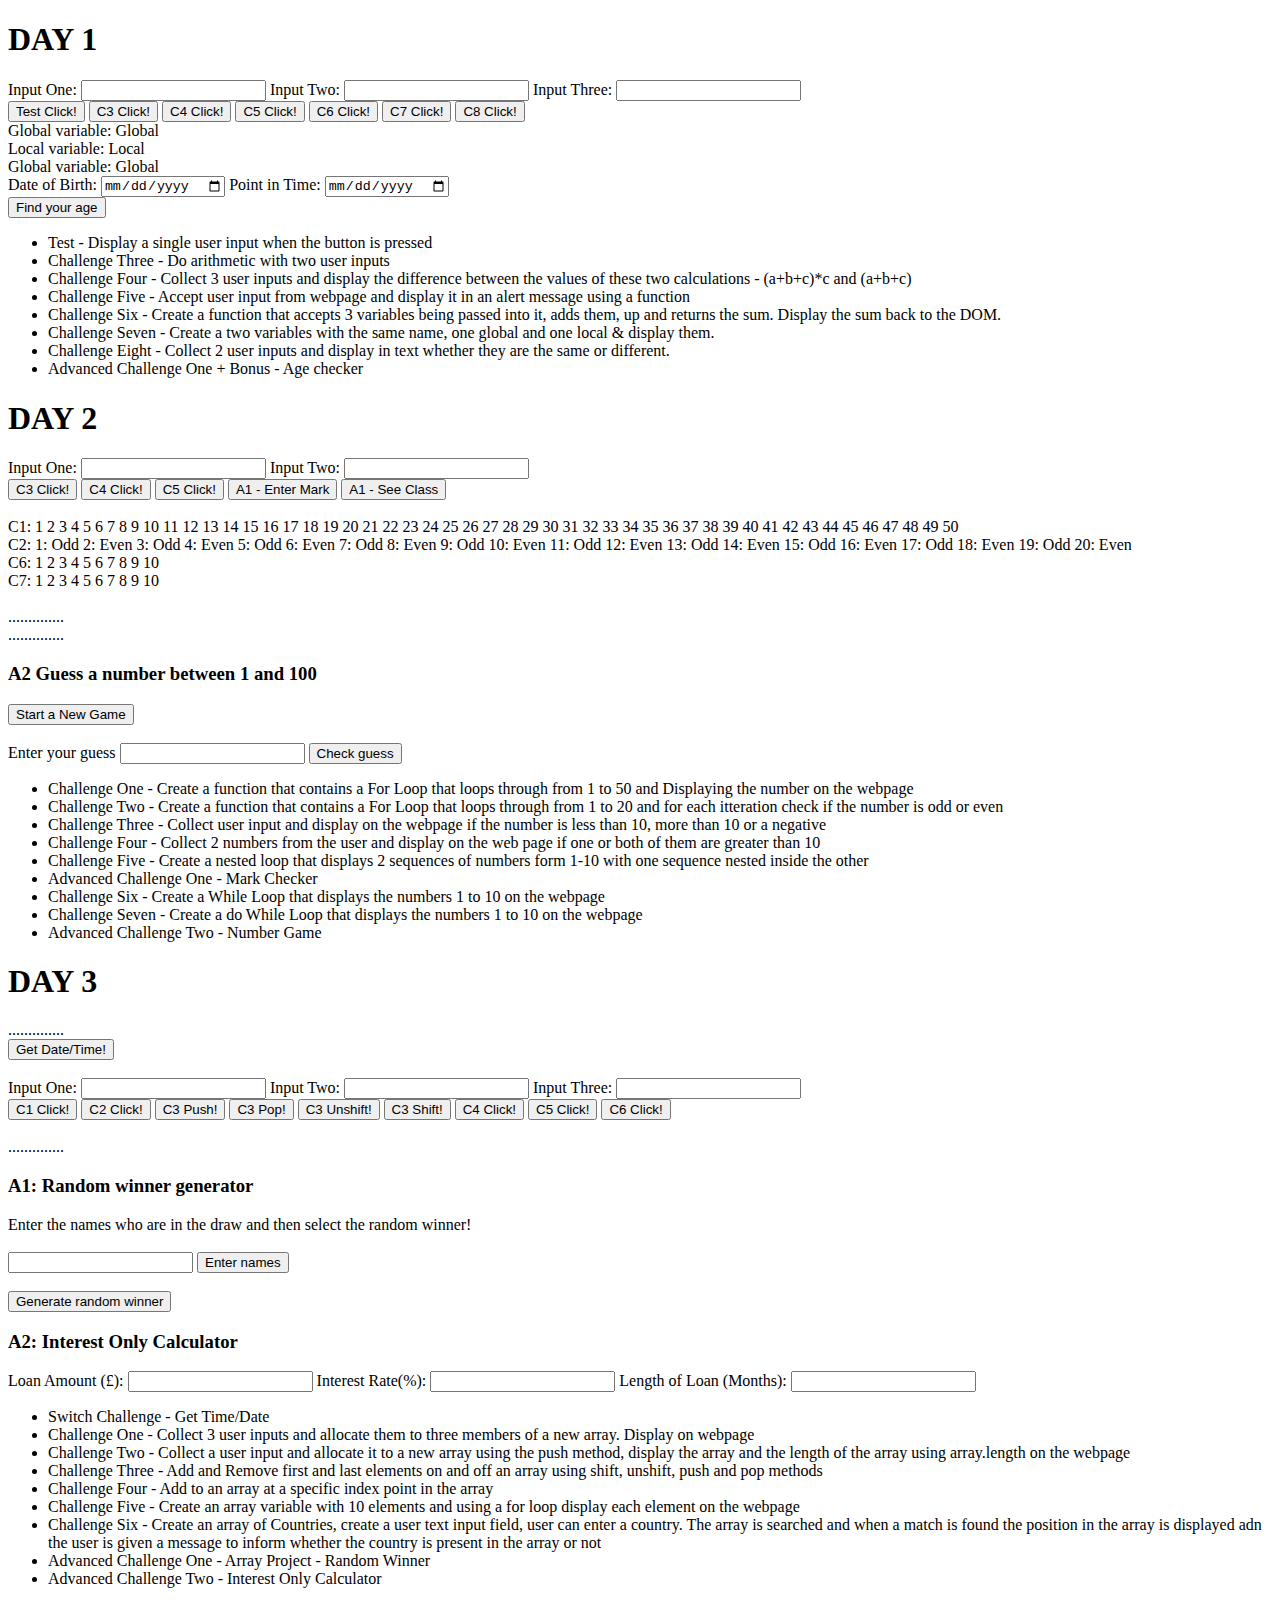
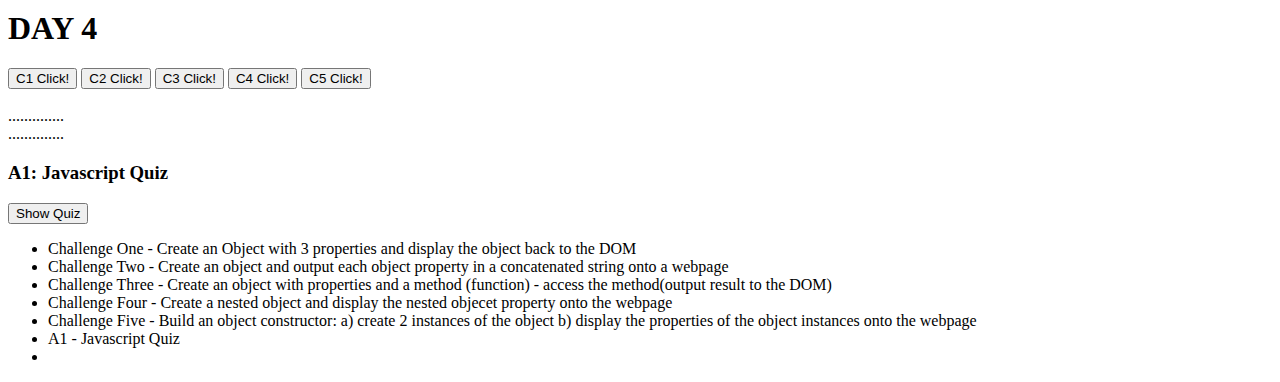
<file: Js/index.html>
<!doctype html>
<html>

<head>
    <title>Js Test</title>

    <meta charset="utf-8" />
    <meta http-equiv="Content-type" content="text/html; charset=utf-8" />
    <meta name="viewport" content="width=device-width, initial-scale=1" />

</head>

<body>
    <div>
        <h1>DAY 1</h1>
        <form>
            Input One:
            <input type="text" id="userInput" /> Input Two:
            <input type="text" id="userInputTwo" /> Input Three:
            <input type="text" id="userInputThree" />

        </form>

        <button id="userInputB1"> Test Click!</button>
        <button id="userInputB2"> C3 Click!</button>
        <button id="userInputB3"> C4 Click!</button>
        <button id="userInputB4"> C5 Click!</button>
        <button id="userInputB5"> C6 Click!</button>
        <button id="userInputB6"> C7 Click!</button>
        <button id="userInputB7"> C8 Click!</button>

        <div id="userInputDis">..............</div>
        <div id="userInputDisTwo">..............</div>
        <div id="userInputDisThree">..............</div>

        <form>
            Date of Birth:
            <input type="date" id="dateOfBirth" /> Point in Time:
            <input type="date" id="otherDate" />
        </form>
        <button id="ageBut"> Find your age</button>
        <div id="ageDis"></div>
        <div id="otherAgeDis"></div>

        <ul>
            <li>Test - Display a single user input when the button is pressed</li>
            <li>Challenge Three - Do arithmetic with two user inputs</li>
            <li>Challenge Four - Collect 3 user inputs and display the difference between the values of these two calculations - (a+b+c)*c and (a+b+c)</li>
            <li>Challenge Five - Accept user input from webpage and display it in an alert message using a function</li>
            <li>Challenge Six - Create a function that accepts 3 variables being passed into it, adds them, up and returns the sum. Display the sum back to the DOM.</li>
            <li>Challenge Seven - Create a two variables with the same name, one global and one local & display them.</li>
            <li>Challenge Eight - Collect 2 user inputs and display in text whether they are the same or different.</li>
            <li>Advanced Challenge One + Bonus - Age checker</li>
        </ul>
    </div>
    <div>
        <h1>DAY 2</h1>

        <form>
            Input One:
            <input type="text" id="userInputFour" /> Input Two:
            <input type="text" id="userInputFive" />
        </form>

        <button id="userInputB8"> C3 Click!</button>
        <button id="userInputB9"> C4 Click!</button>
        <button id="userInputB10"> C5 Click!</button>
        <button id="userInputB11"> A1 - Enter Mark</button>
        <button id="userInputB112"> A1 - See Class</button>
        <br><br>
        <div id="userInputDisFour">C1: </div>
        <div id="userInputDisFive">C2: </div>
        <div id="userInputDisSix">C6: </div>
        <div id="userInputDisSeven">C7: </div>
        <br>
        <div id="userInputDisEight">..............</div>
        <div id="userInputDisNine">..............</div>


        <h3>A2 Guess a number between 1 and 100</h3>
        <button id="startBtn">Start a New Game</button>
        <br><br> Enter your guess <input type="number" id="guess" />
        <button id="btn2">Check guess</button>
        <div><span id="resultGuess"></span></div>
        <div><span id="compareResult"></span></div>


        <ul>
            <li>Challenge One - Create a function that contains a For Loop that loops through from 1 to 50 and Displaying the number on the webpage</li>
            <li>Challenge Two - Create a function that contains a For Loop that loops through from 1 to 20 and for each itteration check if the number is odd or even</li>
            <li>Challenge Three - Collect user input and display on the webpage if the number is less than 10, more than 10 or a negative</li>
            <li>Challenge Four - Collect 2 numbers from the user and display on the web page if one or both of them are greater than 10</li>
            <li>Challenge Five - Create a nested loop that displays 2 sequences of numbers form 1-10 with one sequence nested inside the other</li>
            <li>Advanced Challenge One - Mark Checker</li>
            <li>Challenge Six - Create a While Loop that displays the numbers 1 to 10 on the webpage</li>
            <li>Challenge Seven - Create a do While Loop that displays the numbers 1 to 10 on the webpage</li>
            <li>Advanced Challenge Two - Number Game</li>
        </ul>
    </div>


    <div>
        <h1>DAY 3</h1>
        <div id="userInputDisTen">..............</div>
        <button id="userInputB12"> Get Date/Time!</button>
        <br><br>
        <form>
            Input One:
            <input type="text" id="userInputSix" /> Input Two:
            <input type="text" id="userInputSeven" /> Input Three:
            <input type="text" id="userInputEight" />
        </form>

        <button id="userInputB13"> C1 Click!</button>
        <button id="userInputB14"> C2 Click!</button>
        <button id="userInputB15"> C3 Push!</button>
        <button id="userInputB16"> C3 Pop!</button>
        <button id="userInputB17"> C3 Unshift!</button>
        <button id="userInputB18"> C3 Shift!</button>
        <button id="userInputB19"> C4 Click!</button>
        <button id="userInputB20"> C5 Click!</button>
        <button id="userInputB21"> C6 Click!</button>
        <br><br>
        <div id="userInputDisEleven">..............</div>

        <h3>A1: Random winner generator</h3>
        <div id="userInputDisThirteen"></div>
        <div>Enter the names who are in the draw and then select the random winner!</div><br>
        <input id="userInputNine" type=text/>
        <button id="userInputB22">Enter names</button><br><br>
        <button id="userInputB23">Generate random winner</button>
        <div id="userInputDisTwelve"></div>

        <h3>A2: Interest Only Calculator</h3>
        <form>
            Loan Amount (£):
            <input onkeyup="calculateInterest()" type="number" id="userInputTen" /> Interest Rate(%):
            <input onkeyup="calculateInterest()" type="number" id="userInputEleven" /> Length of Loan (Months):
            <input onkeyup="calculateInterest()" type="number" id="userInputTwelve" />
            <!-- onkeyup will run the function calculate interest everytime a key finishes being active, this allows the calculator to respond in realtime to user inputs -->
        </form>
        <!--         <button id="userInputB24">Calculate Interest</button> Button not required with live input-->
        <div id="userInputDisFourteen"></div>



        <ul>
            <li> Switch Challenge - Get Time/Date</li>
            <li>Challenge One - Collect 3 user inputs and allocate them to three members of a new array. Display on webpage</li>
            <li>Challenge Two - Collect a user input and allocate it to a new array using the push method, display the array and the length of the array using array.length on the webpage</li>
            <li>Challenge Three - Add and Remove first and last elements on and off an array using shift, unshift, push and pop methods</li>
            <li>Challenge Four - Add to an array at a specific index point in the array</li>
            <li>Challenge Five - Create an array variable with 10 elements and using a for loop display each element on the webpage</li>
            <li>Challenge Six - Create an array of Countries, create a user text input field, user can enter a country. The array is searched and when a match is found the position in the array is displayed adn the user is given a message to inform whether the country is present in the array or not</li>
            <li>Advanced Challenge One - Array Project - Random Winner</li>
            <li>Advanced Challenge Two - Interest Only Calculator</li>
        </ul>

    </div>


    <div>
        <h1> DAY 4</h1>
          <button id="userInputB25"> C1 Click!</button>
        <button id="userInputB26"> C2 Click!</button>
        <button id="userInputB27"> C3 Click!</button>
        <button id="userInputB28"> C4 Click!</button>
        <button id="userInputB29"> C5 Click!</button>
        <br><br>
        <div id="userInputDisFifteen">..............</div>
        <div id="userInputDisSixteen">..............</div>

        <h3>A1: Javascript Quiz</h3>
        <button id="quizVisibility"> Show Quiz</button>

        <div id="quiz" style="display: none">
            <div id="userInputDisSeventeenA"></div>
            <div id="userInputDisSeventeenB"></div>
            <div id="userInputDisSeventeenC"></div>
            <div id="userInputDisSeventeenD"></div>
            <div id="userInputDisSeventeenE"></div>
            <form>
                1):
                <input type="number" id="userInputThirteen" /> 2):
                <input type="number" id="userInputFourteen" /> 3):
                <input type="number" id="userInputFifteen" /> 4):
                <input type="number" id="userInputSixteen" /> 5):
                <input type="number" id="userInputSeventeen" />
            </form>
            <button id="userInputB30"> Submit!</button>

            <div id="userInputDisEighteen"></div>
            <div id="userInputDisNineteen"></div>
        </div>

        <ul>
            <li>Challenge One - Create an Object with 3 properties and display the object back to the DOM</li>
            <li>Challenge Two - Create an object and output each object property in a concatenated string onto a webpage</li>
            <li>Challenge Three - Create an object with properties and a method (function) - access the method(output result to the DOM)</li>
            <li>Challenge Four - Create a nested object and display the nested objecet property onto the webpage</li>
            <li>Challenge Five - Build an object constructor: a) create 2 instances of the object b) display the properties of the object instances onto the webpage</li>
            <li>A1 - Javascript Quiz</li>
            <li></li>
        </ul>

    </div>

    <script src="resources/scripts/app.js"></script>
    <!-- Js is put in the body because you want HTML & CSS to load first so they are put in the head, funtcionality can come a little later so Js is put in the body. It might save 1/2 a seconds load time but small savings add up to a large amount of time. Always put it at the bottom  -->
</body>

</html>
</file>
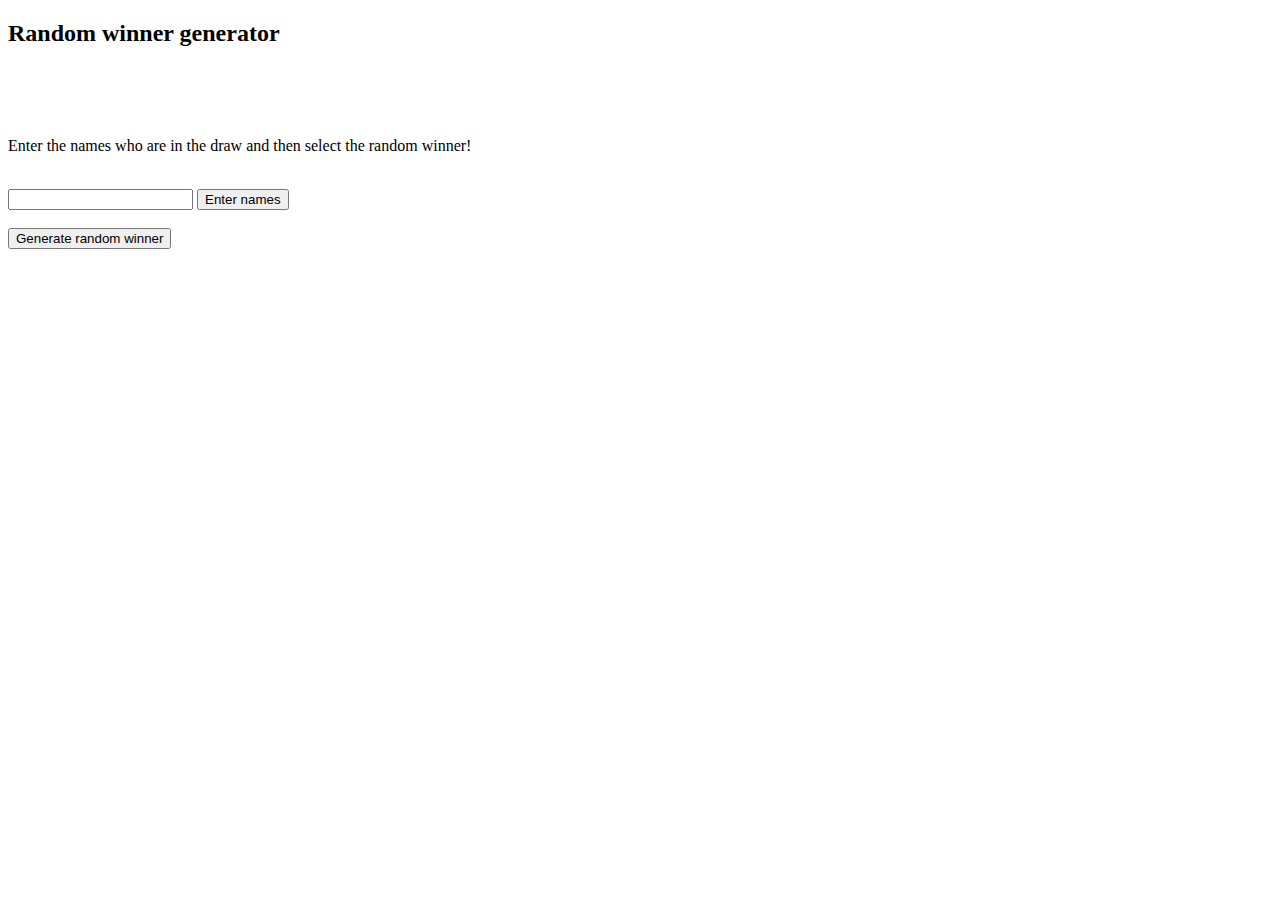
<file: Js/arrayProject/index.html>
<!DOCTYPE html>
<html lang="en">
<head>
  <meta charset="utf-8"/>
  <title> Demo | Responsive Web</title>
  <meta name="viewport" content="width=device-width, minimum-scale=1.0, maximum-scale=1.0" />

    </head>

    <!-- Invoke the function displaydate on webpage load -->
    <body>

        <div id="wrapper">

            <section id="main">
                <!-- display random array item -->
                <span><H2>Random winner generator</H2></span>
                <br>
                 <!-- display random winner in this section -->
                <div id="randomwinner"></div>
            </section>
<br><br>
<div id="inputbox">
<div><p>Enter the names who are in the draw and then select the random winner!</p> </div><br>
<input id="lab19input"  type=text/>
<button id="btn1">Enter names</button><br><br>
<button id="btn2">Generate random winner</button>
</div>

<br><br><br>

<!-- display all current array items -->

 <p id="output1"></p>


</div>


 <script src="master.js"></script>

    </body>
</html>
</file>
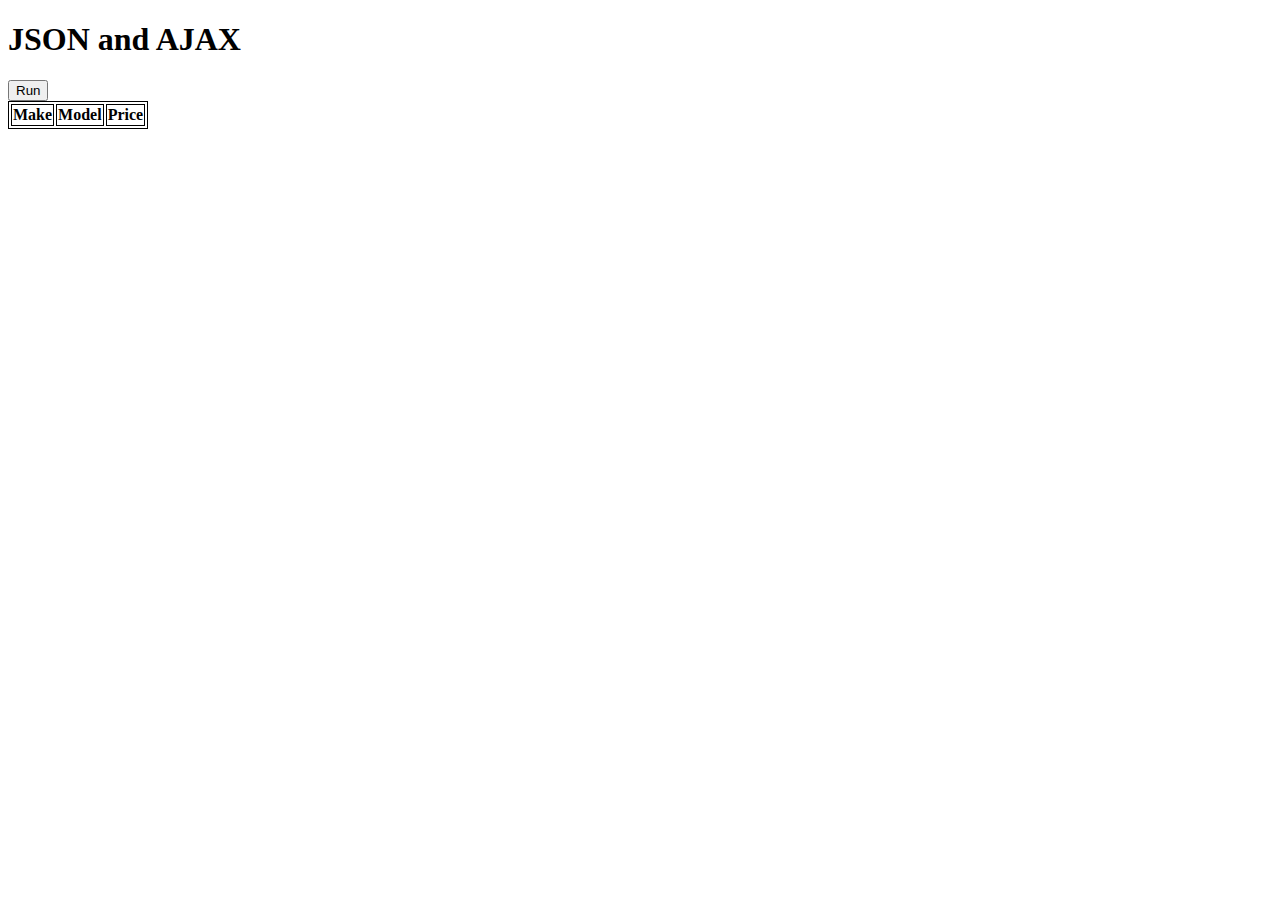
<file: Js/JSONProject/index.html>
<!doctype html>
<html>
<head>
    <title>JSON and AJAX Intro</title>

    <meta charset="utf-8" />
    <meta http-equiv="Content-type" content="text/html; charset=utf-8" />
    <meta name="viewport" content="width=device-width, initial-scale=1" />
     <link rel="stylesheet" type="text/css" href="main.css" />

</head>

<body>

    <h1>JSON and AJAX</h1>
    <button id="userInputB31"> Run </button>

    <div id="userInputDisTwenty">  <table id='carsTable'>
            <thead>
                <tr>
                    <th>Make</th>
                    <th>Model</th>
                    <th>Price</th>
                </tr>
            </thead>
            <tbody></tbody>
        </table></div>


    <script src="master.js"></script>
</body>
</html>
</file>
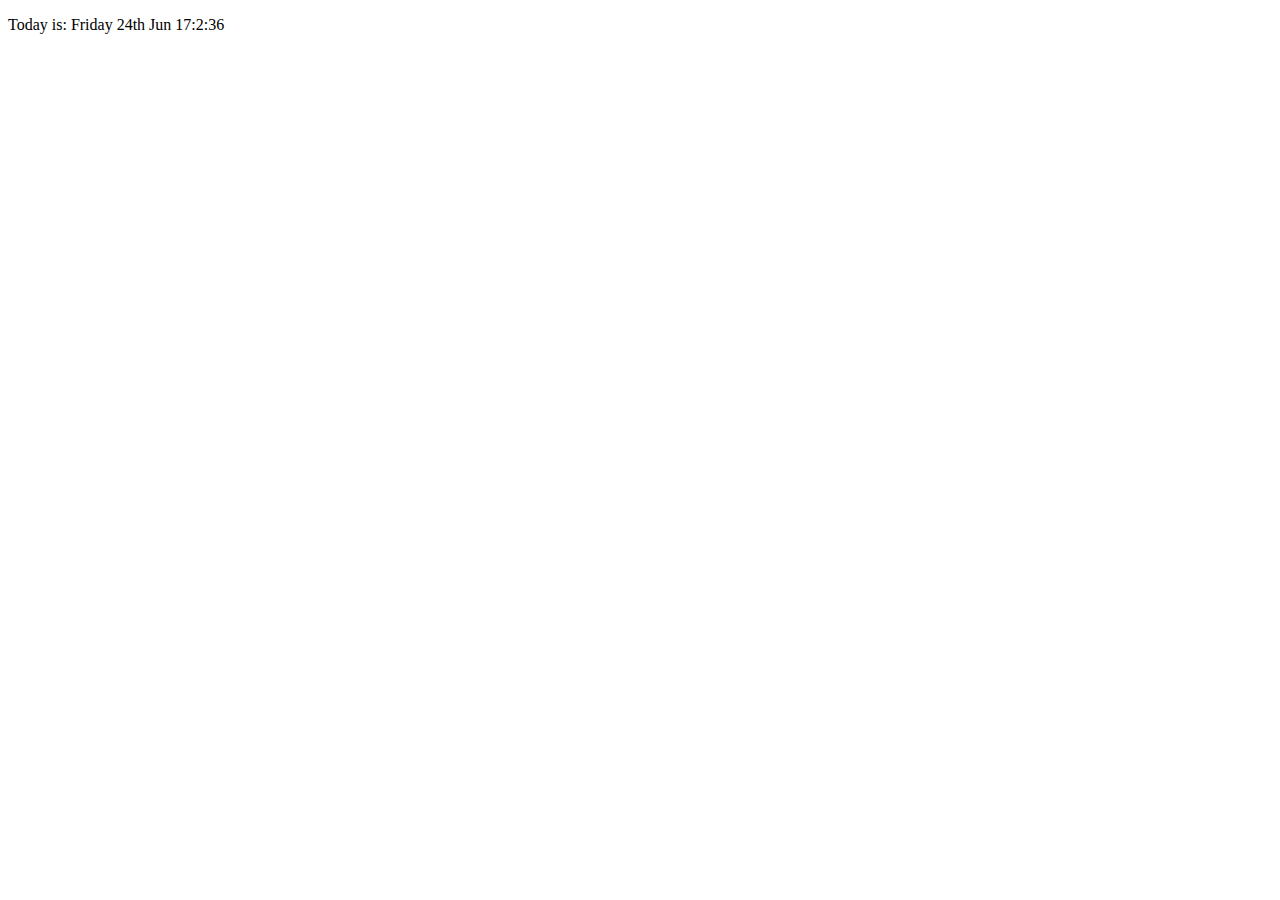
<file: Js/switchCaseProject/index.html>
<!doctype html>
<html>
<head>
    <title>Date and Time</title>

    <meta charset="utf-8" />
    <meta http-equiv="Content-type" content="text/html; charset=utf-8" />
    <meta name="viewport" content="width=device-width, initial-scale=1" />

</head>

<body>

    <p id="display"></p>

<script src="master.js"></script>
</body>
</html>
</file>
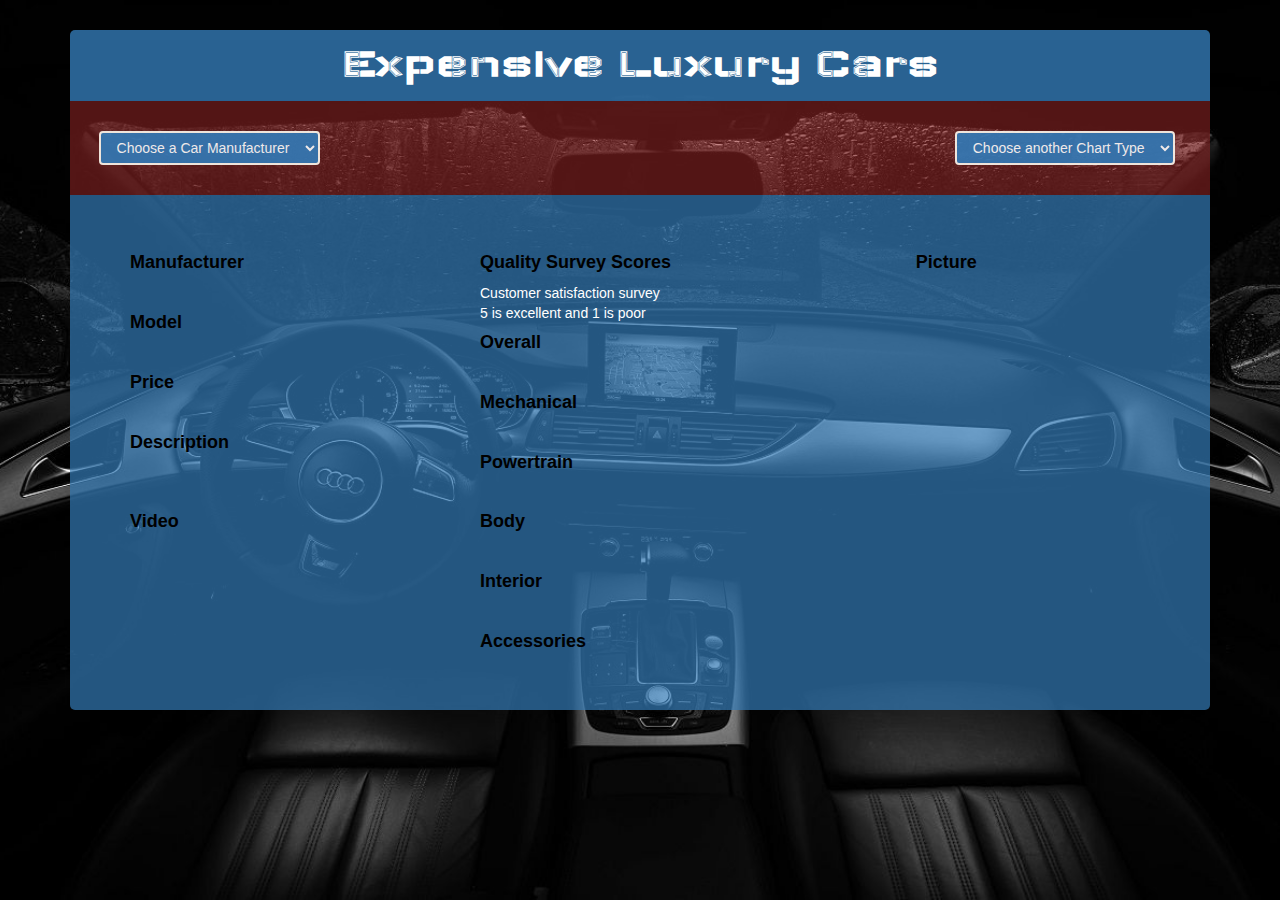
<file: Js/JSONProject/LuxuryCarsLearner/index.html>
<!DOCTYPE html>
<html>
    <head>
        <meta charset="utf-8">
        <meta name="viewport" content="width=device-width, initial-scale=1">
        <title>JSON and AJAX Exercise</title>
        <link href="https://fonts.googleapis.com/css?family=Wallpoet" rel="stylesheet">
        <!-- Bootstrap CDN -->
        <link href="https://maxcdn.bootstrapcdn.com/bootstrap/3.3.6/css/bootstrap.min.css" rel="stylesheet">
        <!-- Font Awesome V4.7.0 -->
        <link rel="stylesheet" type="text/css" href="https://maxcdn.bootstrapcdn.com/font-awesome/4.7.0/css/font-awesome.min.css">
        <link href="myCSS.css" type="text/css" rel="stylesheet" />
    </head>
    <body class="mainPic mainCol">
        <div class="container">
        <div class="jumbotron mainHeading">
        <h1>Expensive Luxury Cars</h1>
        </div>


         <div class="row">
          <div class="col-md-12">
            <div class="jumbotron linkBridge">


         <div class="row">
        <div class="col-md-3">

            <select id="manufacturer"  class="btn btn-primary">
            <option value="">Choose a Car Manufacturer</option>
            <option value="0">Rolls Royce</option>
            <option value="1">Aston Martin</option>
            <option value="2">Bugatti</option>
            <option value="3">Ferrari</option>
            <option value="4">Pagani</option>
            <option value="5">W Motors</option>
            <option value="6">Lamborghini</option>
            <option value="7">Koenigsegg</option>
            <option value="8">Mercedes-Benz</option>

            </select>
        </div>


            <div id="messageAlert" class="col-md-6 warningText">



        </div>


        <div class="col-md-3">

            <select id="survey"  class="btn btn-primary alignR">
            <option value="column">Choose another Chart Type</option>
            <option value="column">Column</option>
            <option value="bar">Bar</option>
            <option value="doughnut">Doughnut</option>
            <option value="line">Line</option>

            </select>

        </div>
        </div>

             </div>
            </div>
            </div>


        <div id="main-content">
            <div class="jumbotron">

            <div class="row">

             <div class="col-md-3"><h4>Manufacturer</h4>

            <div id="manufacturerC" class="data">
            </div>


                 <br>

                 <h4>Model</h4>
                 <div id="modelC" class="data">
                </div>

                 <br>

                 <h4>Price</h4>
                 <div id="priceC" class="data">
                </div>

                 <br>

                 <h4>Description</h4>
                 <div id="descriptionC" class="descriptionC data modalB">
                </div>

                 <br><br>

                 <h4>Video</h4>
                 <div id="videoC" class="imgRotator data">

                </div>
                 <br><br>



                </div>

                <div class="col-md-3 col-md-offset-1" id="muscleContainer"><h4>Quality Survey Scores</h4>

                Customer satisfaction survey<br>
                5 is excellent and 1 is poor<br>


                <h4>Overall</h4>
                 <div id="overallC" class="data">
                </div>

                 <br>

                 <h4>Mechanical</h4>
                 <div id="mechanicalC" class="data">
                </div>

                 <br>

                 <h4>Powertrain</h4>
                 <div id="powertrainC" class="data">
                </div>

                    <br>

                    <h4>Body</h4>
                 <div id="bodyC" class="data">
                </div>

                 <br>

                 <h4>Interior</h4>
                 <div id="interiorC" class="data">
                </div>

                 <br>

                 <h4>Accessories</h4>
                 <div id="accessoriesC" class="data">
                </div>


                </div>



                 <div class="col-md-5 allCentred" id="exercise_pics"><h4>Picture</h4><br><span id="imgC" class="imgRotator data"></span>



                     <ul class="social-footer">

                    </ul>


                <div class="row">
                <div class="col-md-12">
                <div id="chartContainer" class="data chartHolder">

                </div>
                 </div>
                </div>

                </div>

             </div>

            </div>

        </div>


         <div class="modal fade" id="modal1" tabindex="-1" role="dialog" aria-labelledby="myModalLabel" aria-hidden="true">
        <div class="modal-dialog">
            <div class="modal-content modal-popup">
                <button type="button" class="close" data-dismiss="modal">&times;</button>
                <div class="row">
                <div class="col-md-12 modalh3"><h3></h3>
                <hr>
                </div>
                </div>
                <div class="row">

                <h4>Description</h4>
                <div id="fullD" class="col-md-12 modalh4">


                    </div>


                </div>


                <div class="row">
                    <h4>More Info</h4>
                <div id="fullL" class="col-md-12 modalh4">


                    </div>
                    <br><br>
                    <div><button class="btn btn-default btn-lg" type="button"  class="btn btn-default" data-dismiss="modal">Close</button></div>


                </div>


            </div>
        </div>
    </div>


        <script
          src="https://code.jquery.com/jquery-3.2.1.min.js"
          integrity="sha256-hwg4gsxgFZhOsEEamdOYGBf13FyQuiTwlAQgxVSNgt4="
          crossorigin="anonymous">
        </script>
        <script src="https://maxcdn.bootstrapcdn.com/bootstrap/4.0.0/js/bootstrap.min.js"></script>
        <!--<script src="https://maxcdn.bootstrapcdn.com/bootstrap/4.0.0/js/bootstrap.min.js"></script>-->
        <script src="http://canvasjs.com/assets/script/canvasjs.min.js"></script>
        <script src="myScript.js"></script>

        </div>
    </body>


</html>
</file>
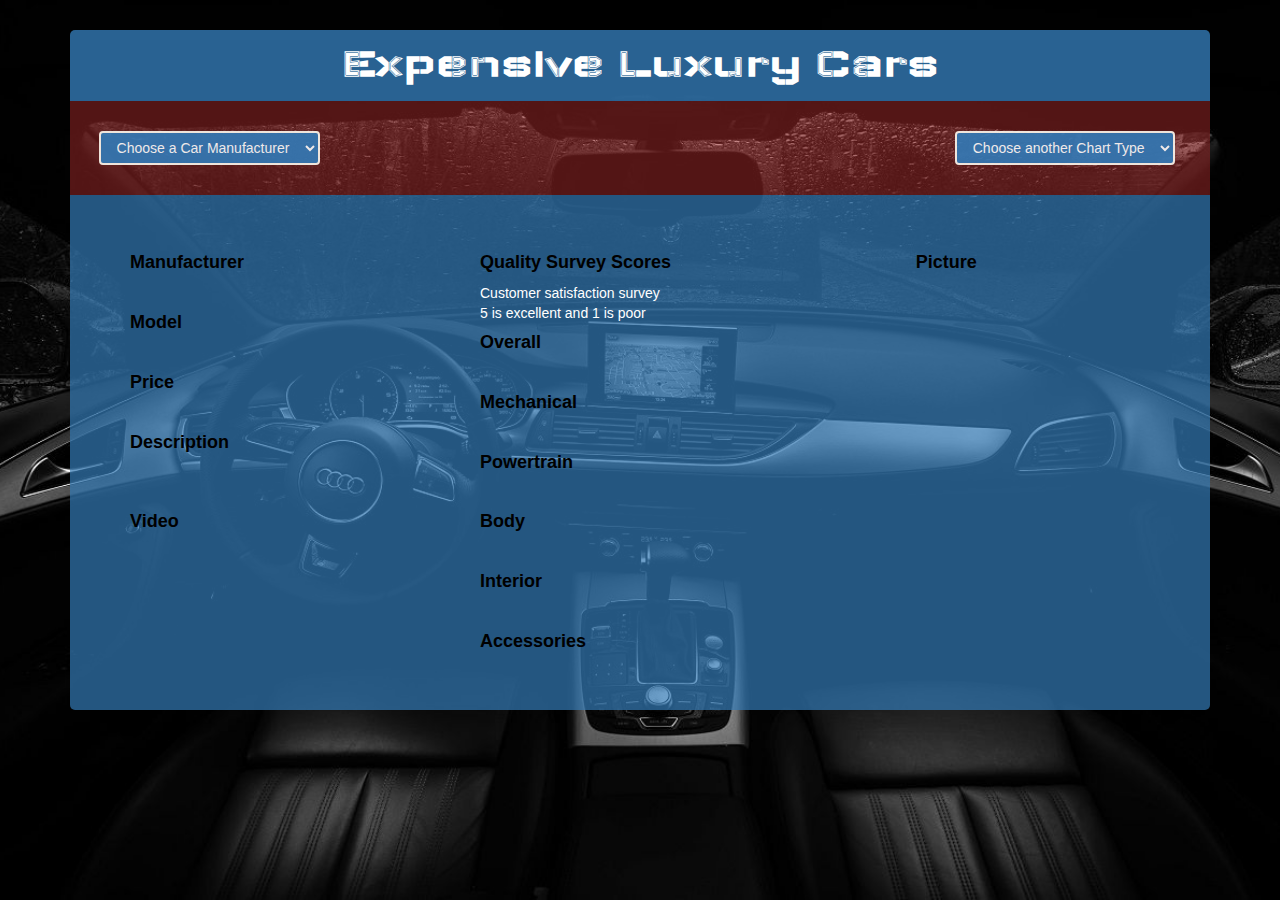
<file: AJAXjsonAPImaster/JSON-AJAX-API-master/JSON-AJAX-API-master/JSON_AJAX_API's_Learner/LuxuryCarsLearner/index.html>
<!DOCTYPE html>
<html>
	<head>
		<meta charset="utf-8">
		<meta name="viewport" content="width=device-width, initial-scale=1">
		<title>JSON and AJAX Exercise</title>
		<link href="https://fonts.googleapis.com/css?family=Wallpoet" rel="stylesheet">
		<!-- Bootstrap CDN -->
		<link href="https://maxcdn.bootstrapcdn.com/bootstrap/3.3.6/css/bootstrap.min.css" rel="stylesheet">
		<!-- Font Awesome V4.7.0 -->
		<link rel="stylesheet" type="text/css" href="https://maxcdn.bootstrapcdn.com/font-awesome/4.7.0/css/font-awesome.min.css">
		<link href="myCSS.css" type="text/css" rel="stylesheet" />
	</head>
	<body class="mainPic mainCol">
		<div class="container">
		<div class="jumbotron mainHeading">
		<h1>Expensive Luxury Cars</h1>
		</div>


		 <div class="row">
		  <div class="col-md-12">
			<div class="jumbotron linkBridge">


		 <div class="row">
		<div class="col-md-3">

			<select id="manufacturer"  class="btn btn-primary">
			<option value="">Choose a Car Manufacturer</option>
			<option value="0">Rolls Royce</option>
			<option value="1">Aston Martin</option>
			<option value="2">Bugatti</option>
			<option value="3">Ferrari</option>
			<option value="4">Pagani</option>
			<option value="5">W Motors</option>
			<option value="6">Lamborghini</option>
			<option value="7">Koenigsegg</option>
			<option value="8">Mercedes-Benz</option>

			</select>

		</div>


			<div id="messageAlert" class="col-md-6 warningText">



		</div>


		<div class="col-md-3">

			<select id="survey"  class="btn btn-primary alignR">
			<option value="column">Choose another Chart Type</option>
			<option value="column">Column</option>
			<option value="bar">Bar</option>
			<option value="doughnut">Doughnut</option>
			<option value="line">Line</option>

			</select>

		</div>
		</div>

			 </div>
			</div>
			</div>


		<div id="main-content">
			<div class="jumbotron">

			<div class="row">

			 <div class="col-md-3"><h4>Manufacturer</h4>

			<div id="manufacturerC" class="data">
			</div>


				 <br>

				 <h4>Model</h4>
				 <div id="modelC" class="data">
				</div>

				 <br>

				 <h4>Price</h4>
				 <div id="priceC" class="data">
				</div>

				 <br>

				 <h4>Description</h4>
				 <div id="descriptionC" class="descriptionC data modalB">
				</div>

				 <br><br>

				 <h4>Video</h4>
				 <div id="videoC" class="imgRotator data">

				</div>
				 <br><br>



				</div>

				<div class="col-md-3 col-md-offset-1" id="muscleContainer"><h4>Quality Survey Scores</h4>

				Customer satisfaction survey<br>
				5 is excellent and 1 is poor<br>


				<h4>Overall</h4>
				 <div id="overallC" class="data">
				</div>

				 <br>

				 <h4>Mechanical</h4>
				 <div id="mechanicalC" class="data">
				</div>

				 <br>

				 <h4>Powertrain</h4>
				 <div id="powertrainC" class="data">
				</div>

					<br>

					<h4>Body</h4>
				 <div id="bodyC" class="data">
				</div>

				 <br>

				 <h4>Interior</h4>
				 <div id="interiorC" class="data">
				</div>

				 <br>

				 <h4>Accessories</h4>
				 <div id="accessoriesC" class="data">
				</div>


				</div>



				 <div class="col-md-5 allCentred" id="exercise_pics"><h4>Picture</h4><br><span id="imgC" class="imgRotator data"></span>



					 <ul class="social-footer">

					</ul>


				<div class="row">
				<div class="col-md-12">
				<div id="chartContainer" class="data chartHolder">

				</div>
				 </div>
				</div>

				</div>

			 </div>

			</div>

		</div>


		 <div class="modal fade" id="modal1" tabindex="-1" role="dialog" aria-labelledby="myModalLabel" aria-hidden="true">
		<div class="modal-dialog">
			<div class="modal-content modal-popup">
				<button type="button" class="close" data-dismiss="modal">&times;</button>
				<div class="row">
				<div class="col-md-12 modalh3"><h3></h3>
				<hr>
				</div> 
				</div>
				<div class="row">

				<h4>Description</h4>
				<div id="fullD" class="col-md-12 modalh4">


					</div>


				</div>


				<div class="row">
					<h4>More Info</h4>
				<div id="fullL" class="col-md-12 modalh4">


					</div>
					<br><br>
					<div><button class="btn btn-default btn-lg" type="button"  class="btn btn-default" data-dismiss="modal">Close</button></div>


				</div>


			</div>
		</div>
	</div>


		<script
		  src="https://code.jquery.com/jquery-3.2.1.min.js"
		  integrity="sha256-hwg4gsxgFZhOsEEamdOYGBf13FyQuiTwlAQgxVSNgt4="
		  crossorigin="anonymous">
		</script>
		<script src="https://maxcdn.bootstrapcdn.com/bootstrap/4.0.0/js/bootstrap.min.js"></script>
		<!--<script src="https://maxcdn.bootstrapcdn.com/bootstrap/4.0.0/js/bootstrap.min.js"></script>-->
		<script src="http://canvasjs.com/assets/script/canvasjs.min.js"></script>
		<script src="myBScript.js"></script>

		</div>
	</body>


</html>
</file>
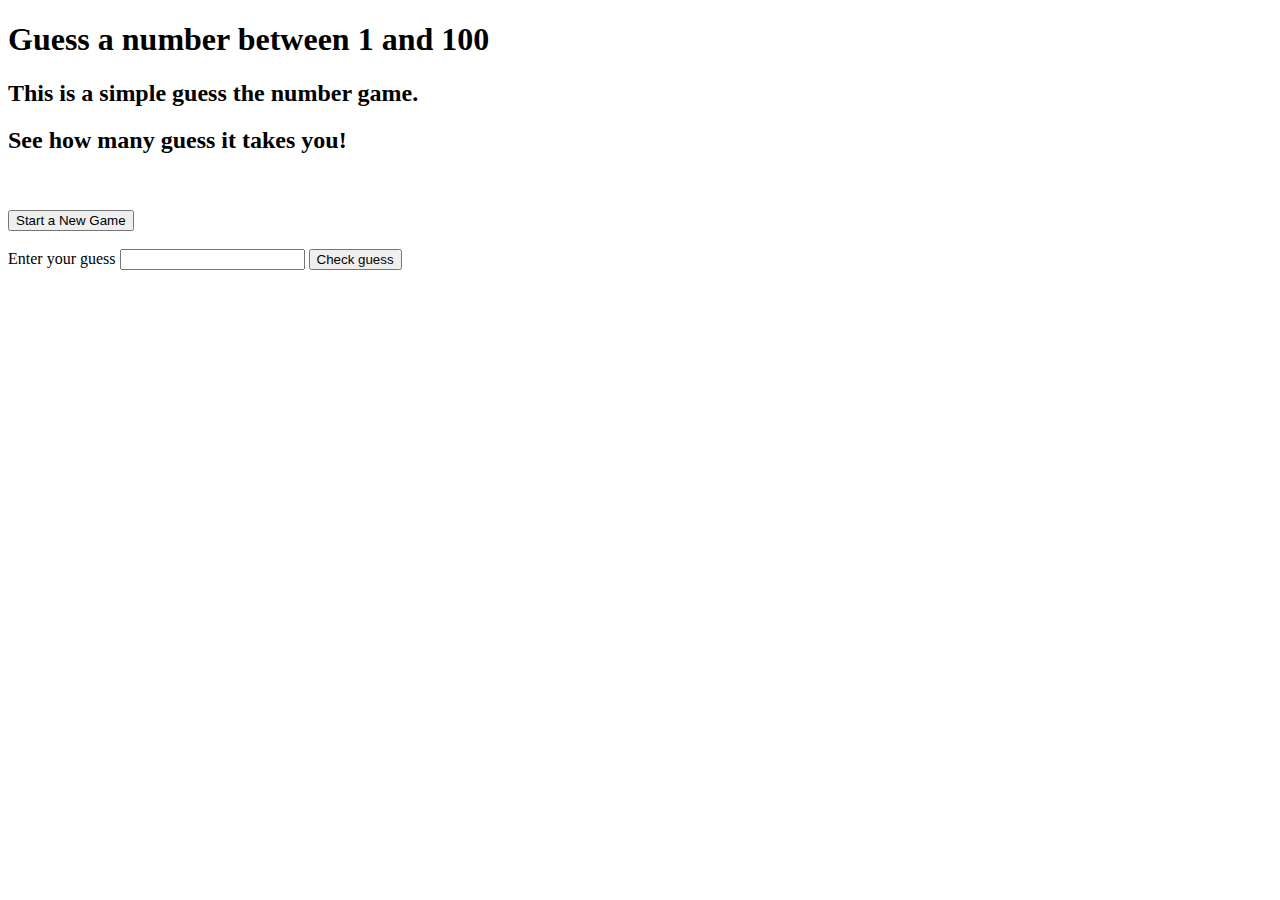
<file: Js/guessNumber.html>
<!DOCTYPE html>

<html lang="en" xmlns="http://www.w3.org/1999/xhtml">
<head>
    <meta charset="utf-8" />
    <title>Guess a number!</title>
<!--    <link rel="stylesheet" type="text/css" href="guess.css">-->
</head>


<body>

    <div id="wrapper">

         <div id="outercontainer">

    <h1>Guess a number between 1 and 100</h1>
    <h2>This is a simple guess the number game.</h2>
    <h2>See how many guess it takes you!</h2>

   <!--
     <div>
     <button id="btn1">Generate random number</button>
    <span id="rnresult"></span>
    </div>
-->


    <br><br>

    <div class="container">
    <div class="guessBox">

    <button id="startBtn">Start a New Game</button>
    <br><br>

    Enter your guess <input type="number" id="guess"/>
    <button id="btn2">Check guess</button>
    </div>


    <div><span id="resultGuess"></span></div>


    <div class="resultBox">
    <div><span id="compareResult"></span></div>
    <div><span id="counterResult"></span></div>
    </div>


</div>



</div>
</div>
    <script  src="resources/scripts/guessNumber.js"></script>

</body>
</html>
</file>
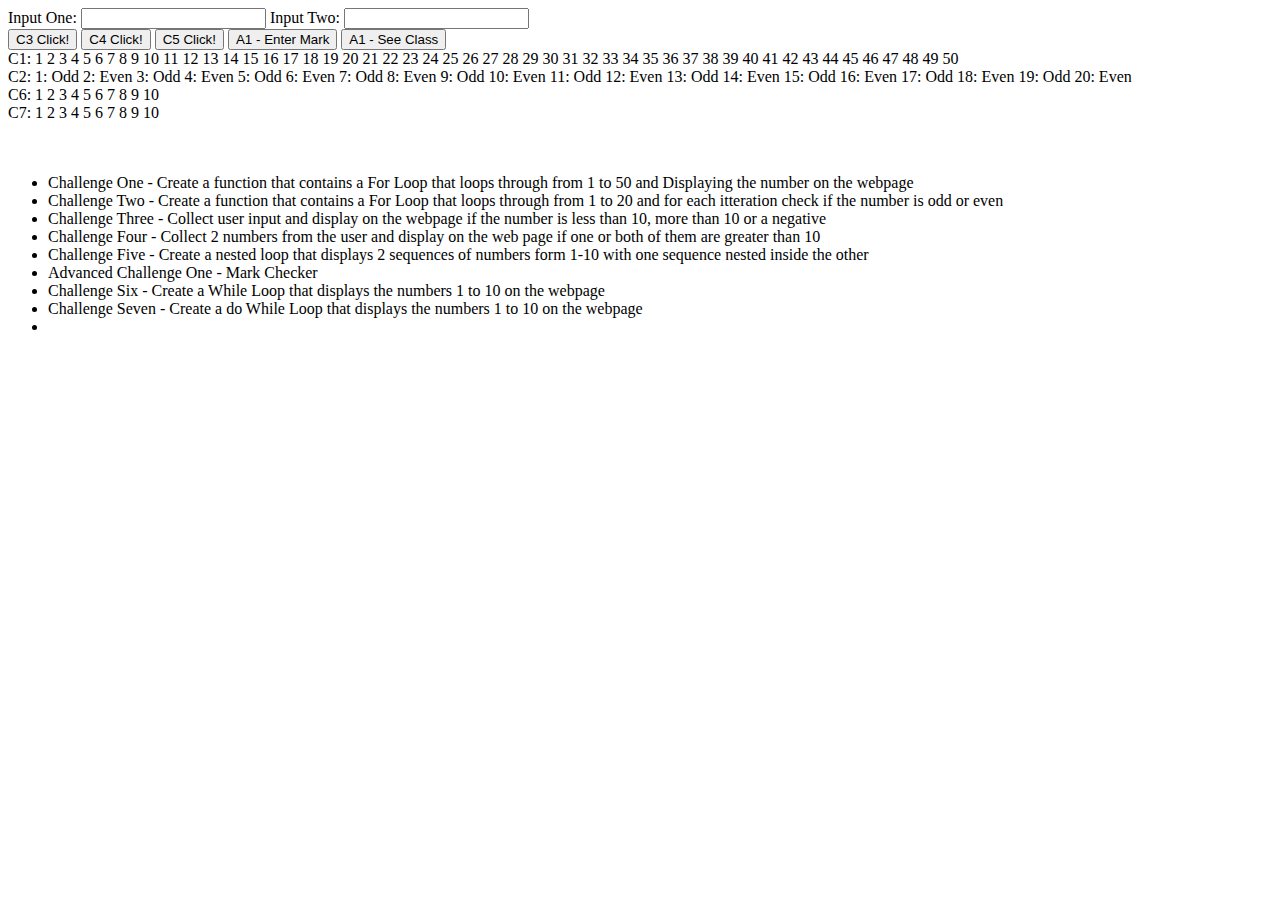
<file: Js/index2.html>
<!doctype html>
<html>
<head>
    <title>Js Test 2</title>

    <meta charset="utf-8" />
    <meta http-equiv="Content-type" content="text/html; charset=utf-8" />
    <meta name="viewport" content="width=device-width, initial-scale=1" />

</head>

<body>

<form>
        Input One:
    <input type="text" id="userInput"/>
       Input Two:
    <input type="text" id="userInputTwo"/>
    </form>

    <button id="userInputB1"> C3 Click!</button>
    <button id="userInputB2"> C4 Click!</button>
    <button id="userInputB3"> C5 Click!</button>
    <button id="userInputB4"> A1 - Enter Mark</button>
    <button id="userInputB42"> A1 - See Class</button>

<div id="userInputDis">C1: </div>
<div id="userInputDis2">C2: </div>
<div id="userInputDis5">C6: </div>
<div id="userInputDis6">C7: </div>
    <br><br>
<div id="userInputDis3"></div>
<div id="userInputDis4"></div>


    <ul>
    <li>Challenge One - Create a function that contains a For Loop that loops through from 1 to 50 and Displaying the number on the webpage</li>
    <li>Challenge Two - Create a function that contains a For Loop that loops through from 1 to 20 and for each itteration check if the number is odd or even</li>
    <li>Challenge Three - Collect user input and display on the webpage if the number is less than 10, more than 10 or a negative</li>
    <li>Challenge Four - Collect 2 numbers from the user and display on the web page if one or both of them are greater than 10</li>
    <li>Challenge Five - Create a nested loop that displays 2 sequences of numbers form 1-10 with one sequence nested inside the other</li>
    <li>Advanced Challenge One - Mark Checker</li>
    <li>Challenge Six - Create a While Loop that displays the numbers 1 to 10 on the webpage</li>
    <li>Challenge Seven - Create a do While Loop that displays the numbers 1 to 10 on the webpage</li>
    <li></li>
    </ul>

<script src="resources/scripts/app2.js"></script>
</body>
</html>
</file>
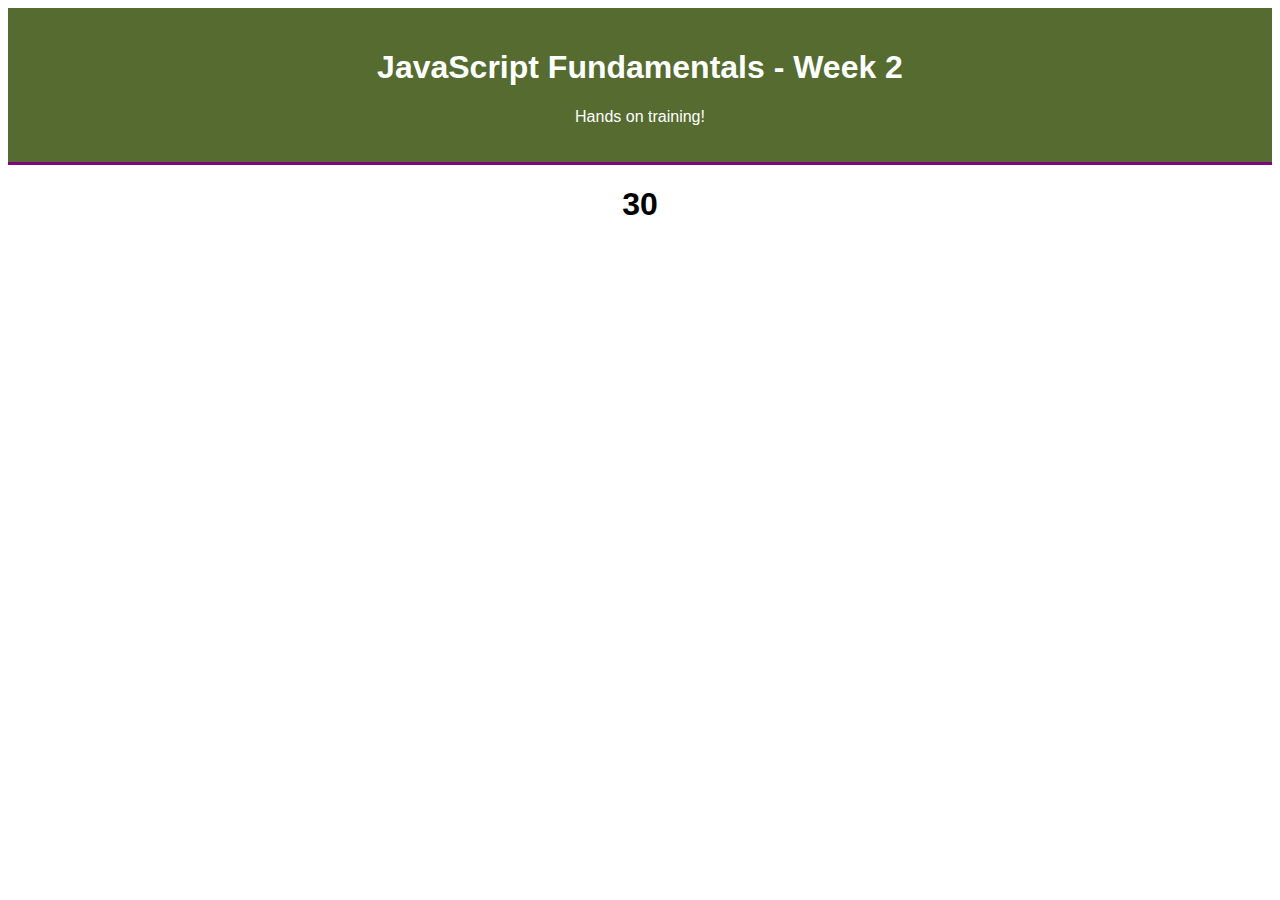
<file: Js/quizOOPLearner/JSPractice/trainingTrainer.html>
<!DOCTYPE html>
<html>

	<head>
		<title>JavaScript Fundamentals</title>
		<link rel="stylesheet" href="trainingTrainer.css">
	</head>
	<body>

		<div class="topHeader">
		<h1>JavaScript Fundamentals - Week 2</h1>
		<p>Hands on training!</p>
		</div>

		<div id="display" class="container">


		</div>

		<script src="oopPractice.js"></script>

	</body>
</html>
</file>
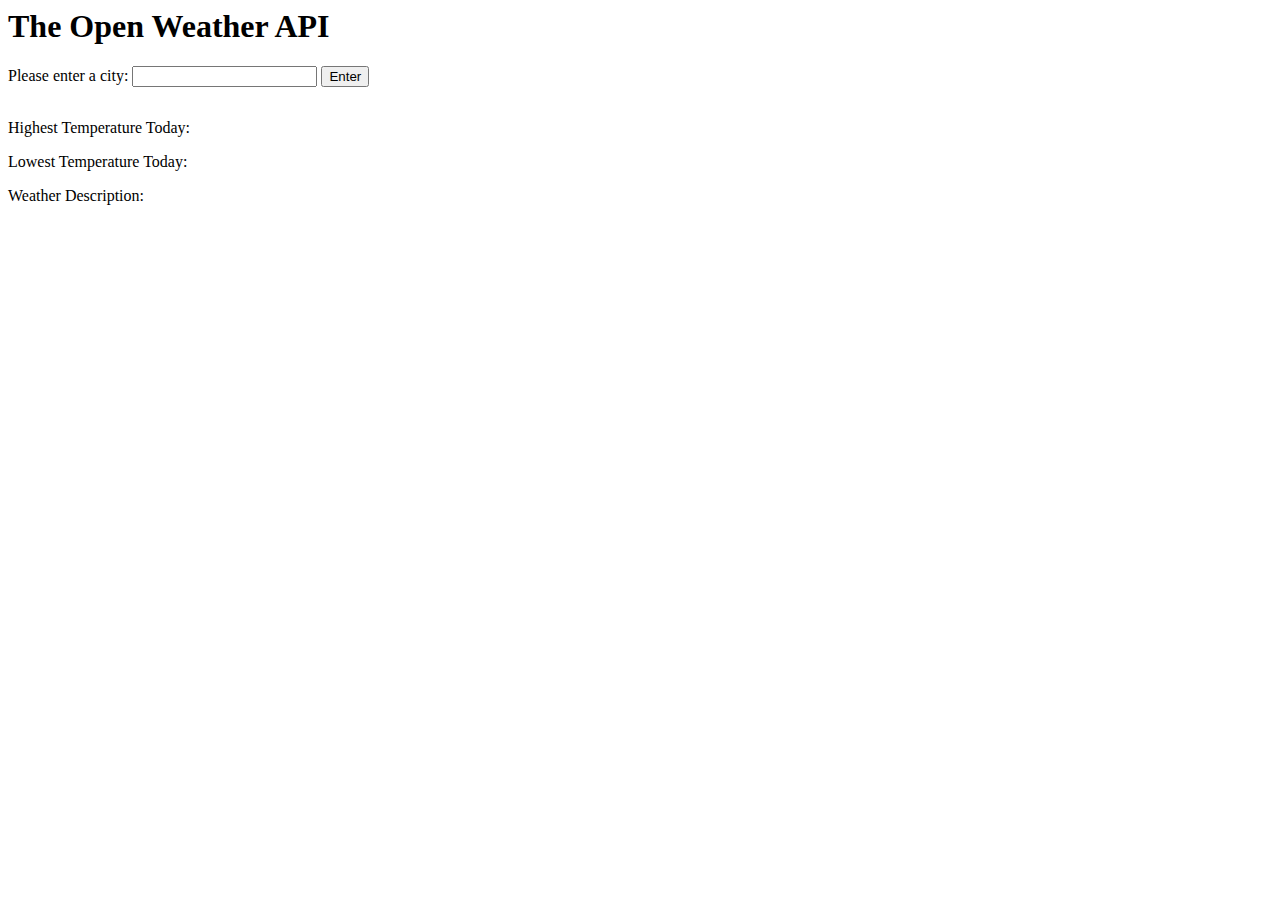
<file: AJAXjsonAPImaster/JSON-AJAX-API-master/JSON-AJAX-API-master/JSON_AJAX_API's_Learner/OpenWeather/weatherAPI.html>
<!DOCTYPE>

<html>
<head>
    
<title>The Open Weather API</title>    

</head>
<body>
    
<h1>The Open Weather API</h1>
    
<p>Please enter a city: <input id="theCity" type="text"> <button id="myButton">Enter</button></p>

<div><img id="imageToday" class="weatherImg"></div>
    
<p>Highest Temperature Today:</p>
<div id="highToday"></div>
    
<p>Lowest Temperature Today:</p>
<div id="lowToday"></div>
 
<p>Weather Description:</p>
<div id="dayDescription"></div>

<br>

    
<script src="myScript.js"></script>
    
</body>
</html>
</file>
<file: Js/JSONProject/main.css>
#carsTable, #carsTable th, #carsTable td {
    border: solid 1px rgb(0,0,0)
}


/*tr:nth-child(odd) {background-color: rgb(162, 33, 33);};*/

/*Interesting, all odd*/
</file>
<file: Js/JSONProject/LuxuryCarsLearner/myCSS.css>
/*My styles for the JSON exercise*/

body {
    color: white;
}

.mainPic {
    background-image: url(./img/mainBG.jpg);
    background-size: cover;
    background-position: center;
    background-attachment: fixed;
}

h1 {
    font-family: 'Wallpoet', cursive;
    font-size: 3em !important;
    padding: 0 0 5px 0;
    margin: 0;
    font-weight: bold;
}

h4 {
    color: black;
    font-weight: bold;
}

.allCentred {
    text-align: center;
}

.btn-primary {
    opacity: 0.9;
    color: white;
    border: 2px solid floralwhite;
    /*color: floralwhite*/
}

.modalB button {
    padding: 10px 19px 10px 19px;
    border: 1px solid #A52A2A !important;

    /* Fallback for web browsers that don't support RGBa */
    background-color: rgb(51,122,183);
    /* RGBa with 0.6 opacity */
    background-color: rgba(51,122,183, 0.9);
    /* For IE 5.5 - 7*/
    filter:progid:DXImageTransform.Microsoft.gradient(startColorstr=#99000000, endColorstr=#99000000);
    /* For IE 8*/
    -ms-filter: "progid:DXImageTransform.Microsoft.gradient(startColorstr=#99000000, endColorstr=#99000000)";


    border-radius: 5px 5px 5px 5px;
    -moz-border-radius: 5px 5px 5px 5px;
    -webkit-border-radius: 5px 5px 5px 5px;

}

.modalB button:hover {
    border: 1px solid floralwhite !important;
    /* Fallback for web browsers that don't support RGBa */
    background-color: rgb(165,42,42);
    /* RGBa with 0.6 opacity */
    background-color: rgba(165,42,42, 0.9);
    /* For IE 5.5 - 7*/
    filter:progid:DXImageTransform.Microsoft.gradient(startColorstr=#99000000, endColorstr=#99000000);
    /* For IE 8*/
    -ms-filter: "progid:DXImageTransform.Microsoft.gradient(startColorstr=#99000000, endColorstr=#99000000)";
}

.modalh4 a {
    color: white;
    text-decoration: none;
}

.modalh4 a:hover {
    color: #A52A2A;
    text-decoration: none;
}

.btn-default {
    color: white;
    /* Fallback for web browsers that don't support RGBa */
    background-color: rgb(165,42,42);
    /* RGBa with 0.6 opacity */
    background-color: rgba(165,42,42, 0.9);
    /* For IE 5.5 - 7*/
    filter:progid:DXImageTransform.Microsoft.gradient(startColorstr=#99000000, endColorstr=#99000000);
    /* For IE 8*/
    -ms-filter: "progid:DXImageTransform.Microsoft.gradient(startColorstr=#99000000, endColorstr=#99000000)";
    border-color: #adadad;
}

.btn-default:hover {
    color: white;
    background-color: rgba(165,42,42, 0.8);
    border-color: #adadad;
}

.modal-popup {
    color: white;
    padding: 45px 60px;
    text-align: left;
    /* Fallback for web browsers that don't support RGBa */
    background-color: rgb(51,122,183);
    /* RGBa with 0.6 opacity */
    background-color: rgba(51,122,183, 0.9);
    /* For IE 5.5 - 7*/
    filter:progid:DXImageTransform.Microsoft.gradient(startColorstr=#99000000, endColorstr=#99000000);
    /* For IE 8*/
    -ms-filter: "progid:DXImageTransform.Microsoft.gradient(startColorstr=#99000000, endColorstr=#99000000)";
}

.jumbotron.linkBridge {
    /*background-color: #A52A2A;*/
    padding: 30px 0 30px 2.5%;
    margin: 0;
    width: 100%;

    border-radius: 0 0 0 0 !important;
    -moz-border-radius: 0 0 0 0 !important;
    -webkit-border-radius: 0 0 0 0 !important;

    /*border: 5px solid rgba(165,42,42, 0.5);*/

    /* Fallback for web browsers that don't support RGBa */
    background-color: rgb(165,42,42);
    /* RGBa with 0.6 opacity */
    background-color: rgba(165,42,42, 0.5);
    /* For IE 5.5 - 7*/
    filter:progid:DXImageTransform.Microsoft.gradient(startColorstr=#99000000, endColorstr=#99000000);
    /* For IE 8*/
    -ms-filter: "progid:DXImageTransform.Microsoft.gradient(startColorstr=#99000000, endColorstr=#99000000)";
}

.data {
    font-size: 1.2em;
    /*margin-left: 5%;*/
}

/*.buttonCentre {
    margin-left: 14%;
}*/

.warningText {
    color: white;
    text-align: center;
    font-size: 1.3em;
    /*background: black;*/
    /*padding-bottom: 5px;*/
    /*opacity: 0.6;*/
    border-radius: 5px 5px 5px 5px;
    -moz-border-radius: 5px 5px 5px 5px;
    -webkit-border-radius: 5px 5px 5px 5px;
}

.descriptionC a {
    color: white !important;
    font-size: 1.2em;
    text-decoration: none;
    /*margin-left: 5%;*/
}

.descriptionC a:hover {
    color: brown !important;
    font-size: 1.2em;
    text-decoration: none;
}


div.jumbotron.mainHeading {
    text-align: center;
    padding: 10px 0 10px 0;
    /*background: #337ab7;*/
    margin-bottom: 0;
    margin: 30px 0 0 0;
    border-radius: 5px 5px 0 0;
    -moz-border-radius: 5px 5px 0 0;
    -webkit-border-radius: 5px 5px 0 0;


    /* Fallback for web browsers that don't support RGBa */
    background-color: rgb(51,122,183);
    /* RGBa with 0.6 opacity */
    background-color: rgba(51,122,183, 0.8);
    /* For IE 5.5 - 7*/
    filter:progid:DXImageTransform.Microsoft.gradient(startColorstr=#99000000, endColorstr=#99000000);
    /* For IE 8*/
    -ms-filter: "progid:DXImageTransform.Microsoft.gradient(startColorstr=#99000000, endColorstr=#99000000)";


    /*opacity: 0.8;*/
    /*border: 5px solid rgba(165,42,42, 0.5);*/
}

.container .jumbotron {
    border-radius: 0 0 5px 5px;
    -moz-border-radius: 0 0 5px 5px;
    -webkit-border-radius: 0 0 5px 5px;
}

div.jumbotron {

    /*border-radius: 0 0 5px 5px;
    -moz-border-radius: 0 0 5px 5px;
    -webkit-border-radius: 0 0 5px 5px;*/

    /*margin-top: 30px;*/
    /*background: #337ab7;
    opacity: 0.9;*/

    /* Fallback for web browsers that don't support RGBa */
    background-color: rgb(105,105,105);
    /* RGBa with 0.6 opacity */
    background-color: rgba(51,122,183, 0.7);
    /* For IE 5.5 - 7*/
    filter:progid:DXImageTransform.Microsoft.gradient(startColorstr=#99000000, endColorstr=#99000000);
    /* For IE 8*/
    -ms-filter: "progid:DXImageTransform.Microsoft.gradient(startColorstr=#99000000, endColorstr=#99000000)";
}

.jumbotron p {
    font-size: 1.3rem !important;
}

/*#exercise_pics {
    text-align: center !important;
}*/

span.imgRotator img, .imgRotator iframe {
    /*border: 5px solid black;*/
    border: 2px solid rgba(165,42,42, 0.9);
    border-radius: 5px 5px 5px 5px;
    -moz-border-radius: 5px 5px 5px 5px;
    -webkit-border-radius: 5px 5px 5px 5px;
    max-width: 100%;
    text-align: center;

}

ul.social-footer li {
    display: inline-block !important;
    margin-right: 45px;

}

ul.social-footer {
    padding-left: 0px;

}

.social-footer li a {
    color: white;
    display: inline-block !important;
    text-decoration: none;
    /*margin-right: 45px;*/
    font-size: 2em;
}

.social-footer li:hover a {
    color: #A52A2A;
    text-decoration: none;
}

.chartHolder {
    height: 300px !important;
    margin-bottom: 20px !important;
}

canvas.canvasjs-chart-canvas {
    height: 300px !important;
    /*width: 100% !important;*/
    margin-top: 50px;
    background-color: transparent !important;
    opacity: 1 !important;
}

a.canvasjs-chart-credit {
    display: none !important;
}
</file>
<file: AJAXjsonAPImaster/JSON-AJAX-API-master/JSON-AJAX-API-master/JSON_AJAX_API's_Learner/LuxuryCarsLearner/myCSS.css>
/*My styles for the JSON exercise*/

body {
    color: white;
}

.mainPic {
    background-image: url(./img/mainBG.jpg);
    background-size: cover;
    background-position: center;
    background-attachment: fixed;
}

h1 {
    font-family: 'Wallpoet', cursive;
    font-size: 3em !important;
    padding: 0 0 5px 0;
    margin: 0;
    font-weight: bold;
}

h4 {
    color: black;
    font-weight: bold;
}

.allCentred {
    text-align: center;
}

.btn-primary {
    opacity: 0.9;
    color: white;
    border: 2px solid floralwhite;
    /*color: floralwhite*/
}

.modalB button {
    padding: 10px 19px 10px 19px;
    border: 1px solid #A52A2A !important;

    /* Fallback for web browsers that don't support RGBa */
    background-color: rgb(51,122,183);
    /* RGBa with 0.6 opacity */
    background-color: rgba(51,122,183, 0.9);
    /* For IE 5.5 - 7*/
    filter:progid:DXImageTransform.Microsoft.gradient(startColorstr=#99000000, endColorstr=#99000000);
    /* For IE 8*/
    -ms-filter: "progid:DXImageTransform.Microsoft.gradient(startColorstr=#99000000, endColorstr=#99000000)";
    
    
    border-radius: 5px 5px 5px 5px;
    -moz-border-radius: 5px 5px 5px 5px;
    -webkit-border-radius: 5px 5px 5px 5px;
    
}

.modalB button:hover {
    border: 1px solid floralwhite !important;
    /* Fallback for web browsers that don't support RGBa */
    background-color: rgb(165,42,42);
    /* RGBa with 0.6 opacity */
    background-color: rgba(165,42,42, 0.9);
    /* For IE 5.5 - 7*/
    filter:progid:DXImageTransform.Microsoft.gradient(startColorstr=#99000000, endColorstr=#99000000);
    /* For IE 8*/
    -ms-filter: "progid:DXImageTransform.Microsoft.gradient(startColorstr=#99000000, endColorstr=#99000000)";
}

.modalh4 a {
    color: white;
    text-decoration: none;
}

.modalh4 a:hover {
    color: #A52A2A;
    text-decoration: none;
}

.btn-default {
    color: white;
    /* Fallback for web browsers that don't support RGBa */
    background-color: rgb(165,42,42);
    /* RGBa with 0.6 opacity */
    background-color: rgba(165,42,42, 0.9);
    /* For IE 5.5 - 7*/
    filter:progid:DXImageTransform.Microsoft.gradient(startColorstr=#99000000, endColorstr=#99000000);
    /* For IE 8*/
    -ms-filter: "progid:DXImageTransform.Microsoft.gradient(startColorstr=#99000000, endColorstr=#99000000)";
    border-color: #adadad;
}

.btn-default:hover {
    color: white;
    background-color: rgba(165,42,42, 0.8);
    border-color: #adadad;
}

.modal-popup {
    color: white;
    padding: 45px 60px;
    text-align: left;
    /* Fallback for web browsers that don't support RGBa */
    background-color: rgb(51,122,183);
    /* RGBa with 0.6 opacity */
    background-color: rgba(51,122,183, 0.9);
    /* For IE 5.5 - 7*/
    filter:progid:DXImageTransform.Microsoft.gradient(startColorstr=#99000000, endColorstr=#99000000);
    /* For IE 8*/
    -ms-filter: "progid:DXImageTransform.Microsoft.gradient(startColorstr=#99000000, endColorstr=#99000000)";
}

.jumbotron.linkBridge {
    /*background-color: #A52A2A;*/
    padding: 30px 0 30px 2.5%;
    margin: 0;
    width: 100%;
    
    border-radius: 0 0 0 0 !important;
    -moz-border-radius: 0 0 0 0 !important;
    -webkit-border-radius: 0 0 0 0 !important;
    
    /*border: 5px solid rgba(165,42,42, 0.5);*/
    
    /* Fallback for web browsers that don't support RGBa */
    background-color: rgb(165,42,42);
    /* RGBa with 0.6 opacity */
    background-color: rgba(165,42,42, 0.5);
    /* For IE 5.5 - 7*/
    filter:progid:DXImageTransform.Microsoft.gradient(startColorstr=#99000000, endColorstr=#99000000);
    /* For IE 8*/
    -ms-filter: "progid:DXImageTransform.Microsoft.gradient(startColorstr=#99000000, endColorstr=#99000000)";
}

.data {
    font-size: 1.2em;
    /*margin-left: 5%;*/
}

/*.buttonCentre {
    margin-left: 14%;
}*/

.warningText {
    color: white;
    text-align: center;
    font-size: 1.3em;
    /*background: black;*/
    /*padding-bottom: 5px;*/
    /*opacity: 0.6;*/
    border-radius: 5px 5px 5px 5px;
    -moz-border-radius: 5px 5px 5px 5px;
    -webkit-border-radius: 5px 5px 5px 5px;
}

.descriptionC a {
    color: white !important;
    font-size: 1.2em;
    text-decoration: none;
    /*margin-left: 5%;*/
}

.descriptionC a:hover {
    color: brown !important;
    font-size: 1.2em;
    text-decoration: none;
}


div.jumbotron.mainHeading {
    text-align: center;
    padding: 10px 0 10px 0;
    /*background: #337ab7;*/
    margin-bottom: 0;
    margin: 30px 0 0 0;
    border-radius: 5px 5px 0 0;
    -moz-border-radius: 5px 5px 0 0;
    -webkit-border-radius: 5px 5px 0 0;
    
    
    /* Fallback for web browsers that don't support RGBa */
    background-color: rgb(51,122,183);
    /* RGBa with 0.6 opacity */
    background-color: rgba(51,122,183, 0.8);
    /* For IE 5.5 - 7*/
    filter:progid:DXImageTransform.Microsoft.gradient(startColorstr=#99000000, endColorstr=#99000000);
    /* For IE 8*/
    -ms-filter: "progid:DXImageTransform.Microsoft.gradient(startColorstr=#99000000, endColorstr=#99000000)";
    
    
    /*opacity: 0.8;*/
    /*border: 5px solid rgba(165,42,42, 0.5);*/
}

.container .jumbotron {
    border-radius: 0 0 5px 5px;
    -moz-border-radius: 0 0 5px 5px;
    -webkit-border-radius: 0 0 5px 5px;
}

div.jumbotron {
    
    /*border-radius: 0 0 5px 5px;
    -moz-border-radius: 0 0 5px 5px;
    -webkit-border-radius: 0 0 5px 5px;*/
    
    /*margin-top: 30px;*/
    /*background: #337ab7;
    opacity: 0.9;*/
    
    /* Fallback for web browsers that don't support RGBa */
    background-color: rgb(105,105,105);
    /* RGBa with 0.6 opacity */
    background-color: rgba(51,122,183, 0.7);
    /* For IE 5.5 - 7*/
    filter:progid:DXImageTransform.Microsoft.gradient(startColorstr=#99000000, endColorstr=#99000000);
    /* For IE 8*/
    -ms-filter: "progid:DXImageTransform.Microsoft.gradient(startColorstr=#99000000, endColorstr=#99000000)";
}

.jumbotron p {
    font-size: 1.3rem !important;
}

/*#exercise_pics {
    text-align: center !important;
}*/

span.imgRotator img, .imgRotator iframe {
    /*border: 5px solid black;*/
    border: 2px solid rgba(165,42,42, 0.9);
    border-radius: 5px 5px 5px 5px;
    -moz-border-radius: 5px 5px 5px 5px;
    -webkit-border-radius: 5px 5px 5px 5px;
    max-width: 100%;
    text-align: center;
}

ul.social-footer li {
    display: inline-block !important;
    margin-right: 45px;

}

ul.social-footer {
    padding-left: 0px;

}

.social-footer li a {
    color: white;
    display: inline-block !important;
    text-decoration: none;
    /*margin-right: 45px;*/
    font-size: 2em;
}

.social-footer li:hover a {
    color: #A52A2A;
    text-decoration: none;
}

.chartHolder {
    height: 300px !important;
    margin-bottom: 20px !important;
}

canvas.canvasjs-chart-canvas {
    height: 300px !important;
    /*width: 100% !important;*/
    margin-top: 50px;
    background-color: transparent !important;
    opacity: 1 !important;
}

a.canvasjs-chart-credit {
    display: none !important;
}
</file>
<file: Js/quizOOPLearner/JSPractice/trainingTrainer.css>
/* The CSS*/

body {
    
    text-align: center;
    font-family: sans-serif;
    font-size: 1em;
}

.topHeader {
    
    background-color:darkolivegreen;
    border-bottom: solid 3px purple;
    padding: 20px;
    color: white;
}

.container {
    
    width: 500px;
    margin: 20px auto;
}
</file>
